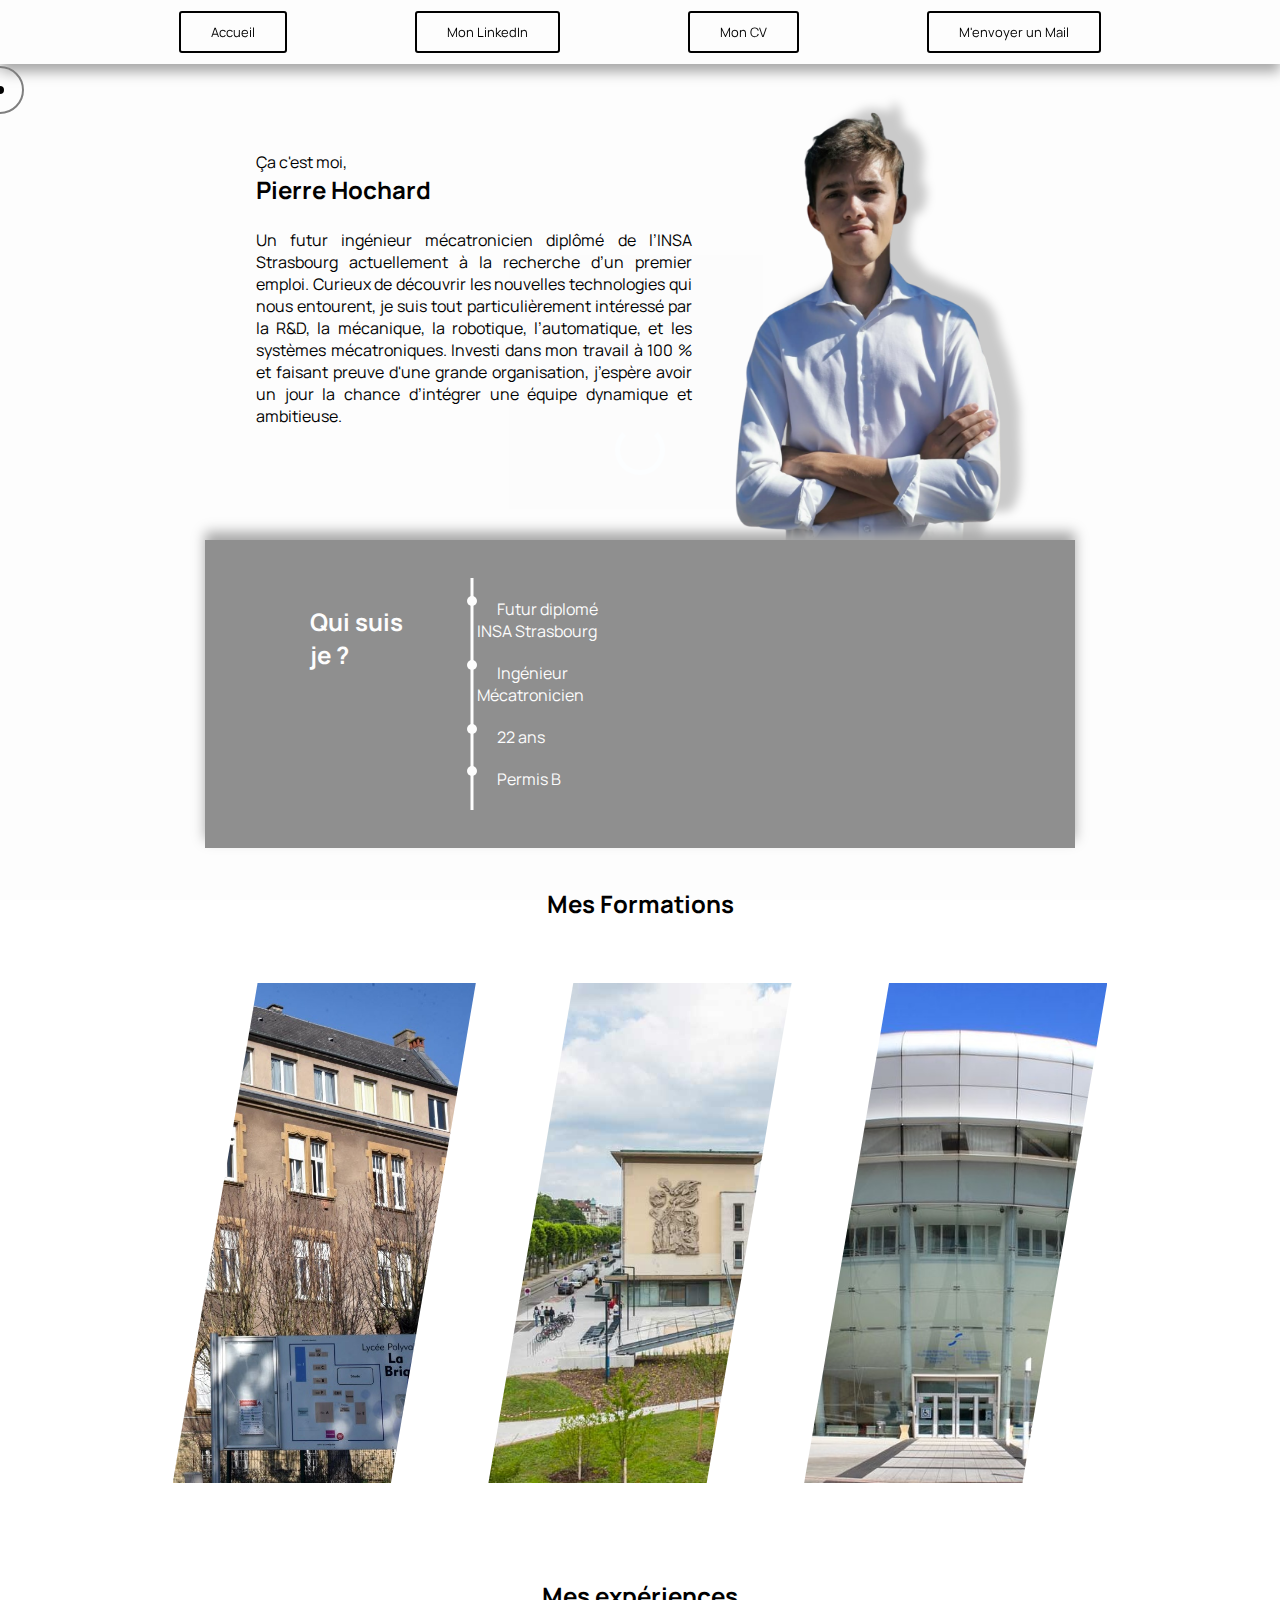
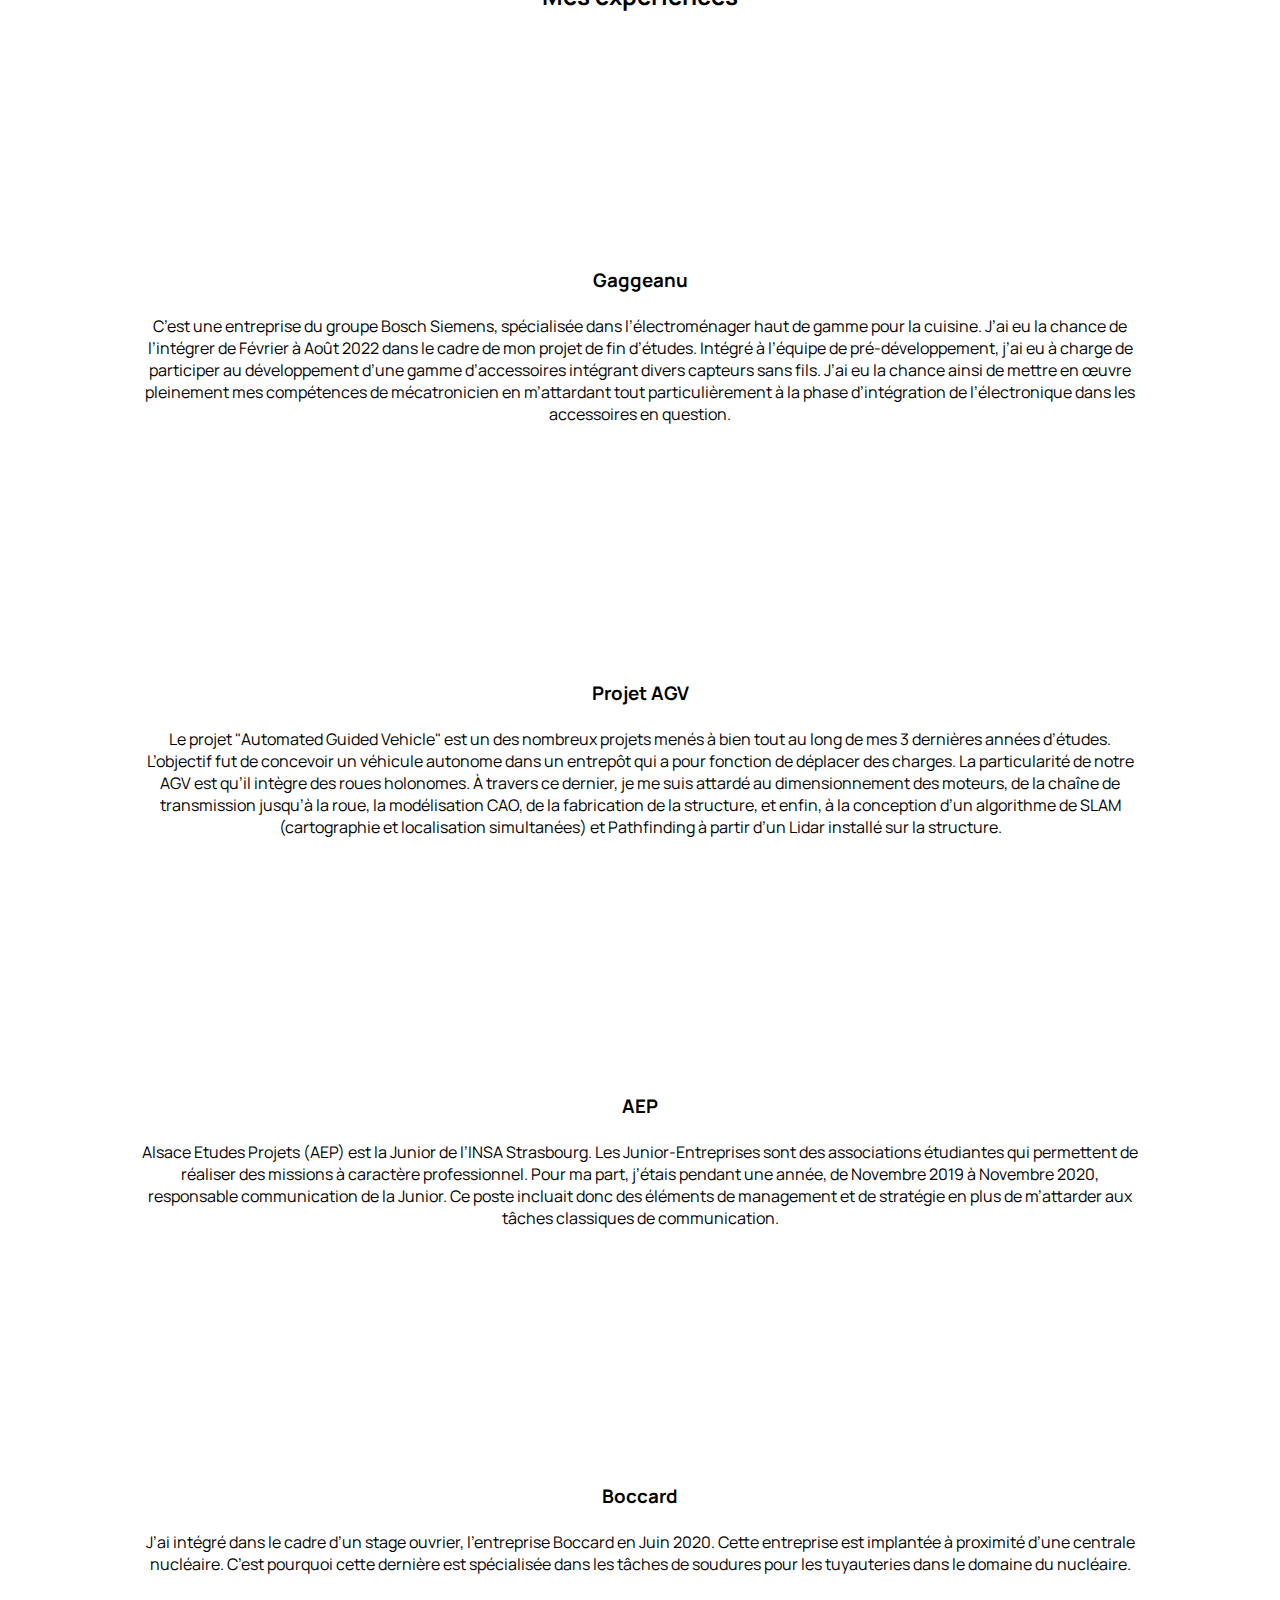
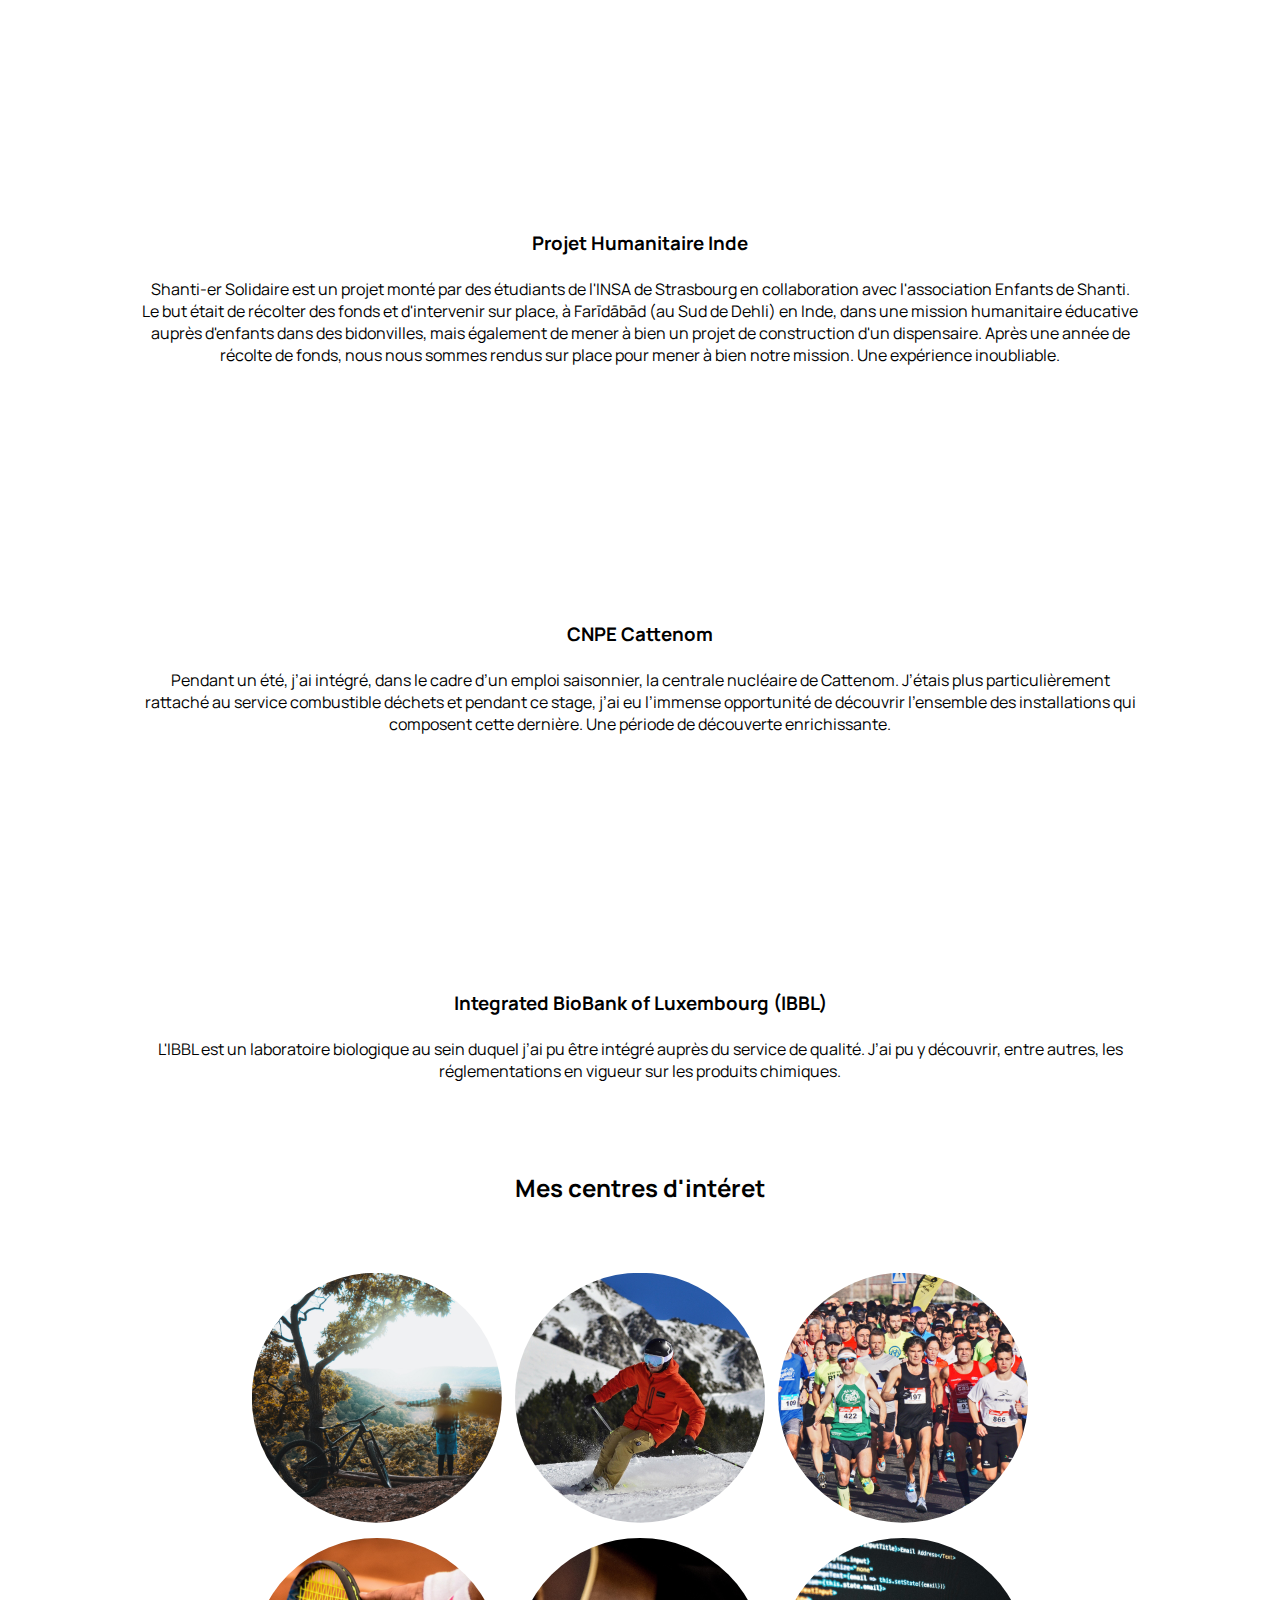
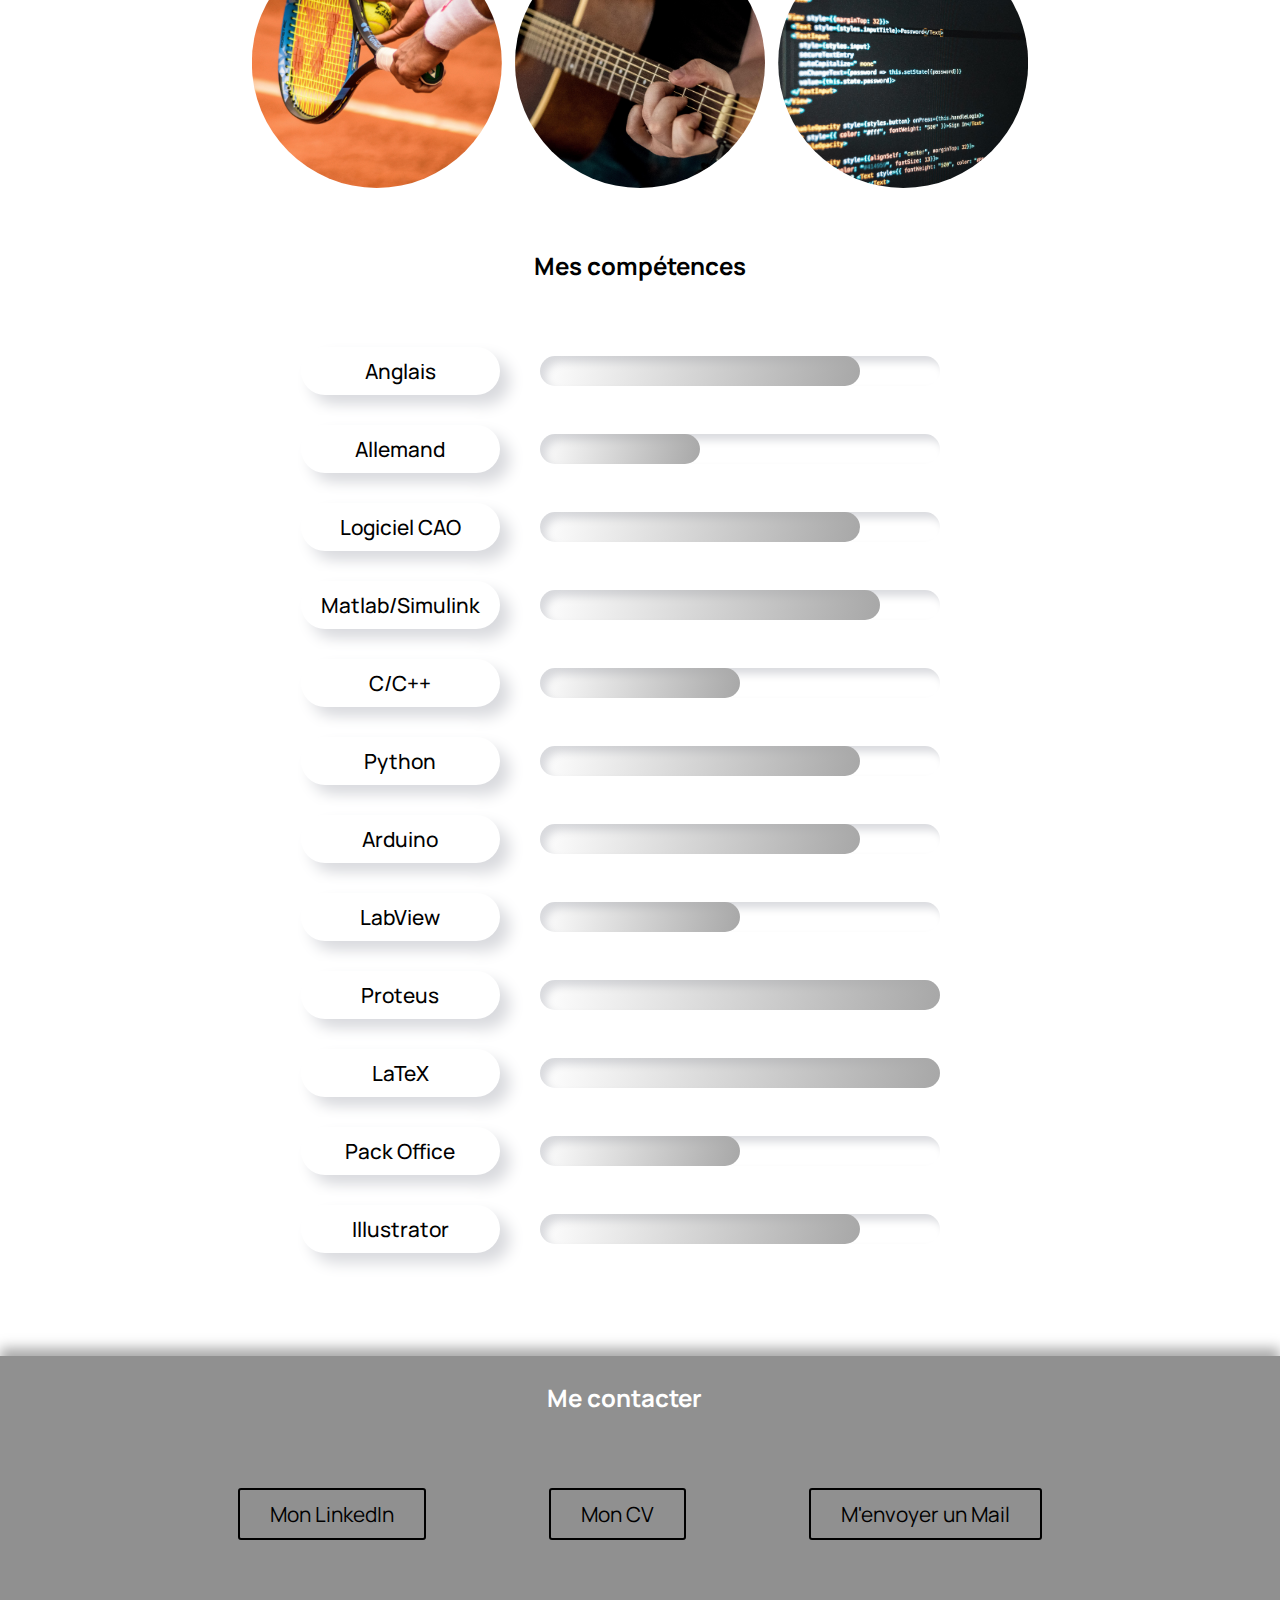
<file: main.html>
<!DOCTYPE html>
<html lang="fr">
<head>
    <meta charset="UTF-8">

    <title>Pierre Hochard</title>

    <link rel="preconnect" href="https://fonts.googleapis.com">
    <link rel="preconnect" href="https://fonts.gstatic.com" crossorigin>
    <link href="https://fonts.googleapis.com/css2?family=Manrope:wght@200;400;600;800&display=swap" rel="stylesheet">

    <link href="style.css" rel="stylesheet">

    <link rel="shortcut icon" type="image/x-icon" href="images/icone.ico" />

    <script src="https://cdnjs.cloudflare.com/ajax/libs/jquery/3.6.0/jquery.min.js"></script>

    <!-- Global site tag (gtag.js) - Google Analytics -->
    <script async src="https://www.googletagmanager.com/gtag/js?id=G-4M8GKXW0F8"></script>
    <script>
    window.dataLayer = window.dataLayer || [];
    function gtag(){dataLayer.push(arguments);}
    gtag('js', new Date());

    gtag('config', 'G-4M8GKXW0F8');
    </script>


</head>
<body>

    <div class="loader-container">
        <div class="loader"></div>
    </div>

    <div class="cursorback"></div>
    <div class="cursor"></div>

    <div class="main">
        <div class="nav-bar">
            <a href="index.html" class="btn">Accueil</a>
            <a href="https://www.linkedin.com/in/pierre-hochard-120b07200/" class="btn" target="_blank">Mon LinkedIn</a>
            <a href="HOCHARD_Pierre_CV_compressed.pdf" class="btn" target="_blank">Mon CV</a>
            <a href="mailto:p.hochard@laposte.net" class="btn">M'envoyer un Mail</a>
        </div>
    </div>

    <div class="container-P1">
        <img src="images/Photo_Sans_Fond.png" alt="Photo de profil" height="500">
        <div class="texteP1">
            <p>Ça c'est moi,</p>
            <h2>Pierre Hochard</h2>        
            <div class="description">
                <p>Un futur ingénieur mécatronicien diplômé de l’INSA Strasbourg actuellement à la recherche d’un premier emploi. Curieux de découvrir les nouvelles technologies qui nous entourent, je suis tout particulièrement intéressé par la R&D, la mécanique, la robotique, l’automatique, et les systèmes mécatroniques. Investi dans mon travail à 100 % et faisant preuve d'une grande organisation, j’espère avoir un jour la chance d’intégrer une équipe dynamique et ambitieuse.</p>
            </div>
        </div>
    </div>

    <div class="container-P2">
        <div class="texteP2">
            <h2>Qui suis je ?</h2>
            <div class="liste">
                <div class="line"></div>
                <div class="bullet"></div>
                <div class="item">Futur diplomé INSA Strasbourg</div>
                <div class="bullet"></div>
                <div class="item">Ingénieur Mécatronicien</div>
                <div class="bullet"></div>
                <div class="item">22 ans</div>
                <div class="bullet"></div>
                <div class="item">Permis B</div>
            </div>            
        </div>
    </div>

    <div class="container-P3">
        <div class="texteP3">
            <h2>Mes Formations</h2>
            <div class="descriptions">
                <a href="https://labriquerie.net/portfolio/bac_general/" target="_blank" style="text-decoration:none">
                <div class="Briquerie">
                    <div class="texte">
                    <h3>La Briquerie Thionville</h3><br>Bac Série Scientifique<br><em>Mention très bien</em><br><em>2017</em>
                    </div>
                </div>
                </a>
                <a href="http://www.insa-strasbourg.fr/fr/mecatronique/" target="_blank" style="text-decoration:none">
                <div class="INSA">
                    <div class="texte">
                    <h3>INSA Strasbourg</h3><br>Ingénieur Mécatronicien<br><em>2017-2022</em>
                    </div>
                </div>
                </a>
                <a href="https://www.master-iriv.fr/" target="_blank" style="text-decoration:none">
                <div class="TPS">
                    <div class="texte">
                    <h3>Telecom Physique Strasbourg</h3><br>M2 Master IRIV <br>Automatique Robotique<br><em>2021-2022</em>
                    </div>
                </div>
                </a>
            </div>
        </div>       

    </div>
    <div class="container-P4">
        <h2>Mes expériences</h2>
        <div class="caroussel">
            <div class="Gaggenau">
                <img src="images/Gaggenau.jpg" alt="" height="200px" class="reveal">
                <h3>Gaggeanu</h3><br><p>C’est une entreprise du groupe Bosch Siemens, spécialisée dans l’électroménager haut de gamme pour la cuisine. J’ai eu la chance de l’intégrer de Février à Août 2022 dans le cadre de mon projet de fin d’études. Intégré à l’équipe de pré-développement, j’ai eu à charge de participer au développement d’une gamme d’accessoires intégrant divers capteurs sans fils. J’ai eu la chance ainsi de mettre en œuvre pleinement mes compétences de mécatronicien en m’attardant tout particulièrement à la phase d’intégration de l’électronique dans les accessoires en question.</p>
            </div>
            
            <div class="AGV">
                <img src="images/AGV.jpg" alt="" height="200px" class="reveal">
                <h3>Projet AGV</h3><br><p>Le projet "Automated Guided Vehicle" est un des nombreux projets menés à bien tout au long de mes 3 dernières années d’études. L’objectif fut de concevoir un véhicule autonome dans un entrepôt qui a pour fonction de déplacer des charges. La particularité de notre AGV est qu’il intègre des roues holonomes. À travers ce dernier, je me suis attardé au dimensionnement des moteurs, de la chaîne de transmission jusqu’à la roue, la modélisation CAO, de la fabrication de la structure, et enfin, à la conception d’un algorithme de SLAM (cartographie et localisation simultanées) et Pathfinding à partir d’un Lidar installé sur la structure.  </p>
            </div>
        
            <div class="AEP">
            <img src="images/AEP.png" alt="" height="200px" class="reveal"> 
            <h3>AEP</h3><br><p>Alsace Etudes Projets (AEP) est la Junior de l’INSA Strasbourg. Les Junior-Entreprises sont des associations étudiantes qui permettent de réaliser des missions à caractère professionnel. Pour ma part, j’étais pendant une année, de Novembre 2019 à Novembre 2020, responsable communication de la Junior. Ce poste incluait donc des éléments de management et de stratégie en plus de m’attarder aux tâches classiques de communication.</p>
            </div> 

            <div class="Boccard">
                <img src="images/Boccard.png" alt="" height="200px" class="reveal"> 
                <h3>Boccard</h3><br><p>J’ai intégré dans le cadre d’un stage ouvrier, l’entreprise Boccard en Juin 2020. Cette entreprise est implantée à proximité d’une centrale nucléaire. C’est pourquoi cette dernière est spécialisée dans les tâches de soudures pour les tuyauteries dans le domaine du nucléaire.</p>
            </div>
            
            <div class="Inde">
                <img src="images/Inde.jpg" alt="" height="200px" class="reveal"> 
                <h3>Projet Humanitaire Inde</h3><br><p>Shanti-er Solidaire est un projet monté par des étudiants de l'INSA de Strasbourg en collaboration avec l'association Enfants de Shanti. Le but était de récolter des fonds et d'intervenir sur place, à Farīdābād (au Sud de Dehli) en Inde, dans une mission humanitaire éducative auprès d'enfants dans des bidonvilles, mais également de mener à bien un projet de construction d'un dispensaire. Après une année de récolte de fonds, nous nous sommes rendus sur place pour mener à bien notre mission. Une expérience inoubliable.</p>
            </div>
            
            <div class="EDF">
                <img src="images/EDF.jpg" alt="" height="200px" class="reveal" class="reveal"> 
                <h3>CNPE Cattenom</h3><br><p>Pendant un été, j’ai intégré, dans le cadre d’un emploi saisonnier, la centrale nucléaire de Cattenom. J’étais plus particulièrement rattaché au service combustible déchets et pendant ce stage, j’ai eu l’immense opportunité de découvrir l’ensemble des installations qui composent cette dernière. Une période de découverte enrichissante.</p>
            </div>

            <div class="IBBL">
                <img src="images/IBBL.jpg" alt="" height="200px" class="reveal"> 
                <h3>Integrated BioBank of Luxembourg (IBBL)</h3><br><p>L'IBBL est un laboratoire biologique au sein duquel j’ai pu être intégré auprès du service de qualité. J’ai pu y découvrir, entre autres, les réglementations en vigueur sur les produits chimiques.</p>
            </div>  


        </div>
    </div>

    <div class="container-P5">
        <h2>Mes centres d'intéret</h2>
        <div class="caroussel">
            <img src="images/VTT.jpg" alt="" height=250>
            <img src="images/Ski.jpg" alt="" height=250>
            <img src="images/Running.jpg" alt="" height=250>
            <img src="images/Tennis.jpg" alt="" height=250>
            <img src="images/Guitare.jpg" alt="" height=250>
            <img src="images/Dev.jpg" alt="" height=250>
        </div>
    </div>



    <div class="container-P6">
        <h2>Mes compétences</h2>

        <div class="skill">
            <div class="name">
                <span>Anglais</span>
                <span>Allemand</span>
                <span>Logiciel CAO</span>
                <span>Matlab/Simulink</span>
                <span>C/C++</span>
                <span>Python</span>
                <span>Arduino</span>
                <span>LabView</span>
                <span>Proteus</span>
                <span>LaTeX</span>
                <span>Pack Office</span>
                <span>Illustrator</span>
            </div>
            <div class="bar-container">
                <div class="bar"><div class="progress"></div></div>
                <div class="bar"><div class="progress"></div></div>
                <div class="bar"><div class="progress"></div></div>
                <div class="bar"><div class="progress"></div></div>
                <div class="bar"><div class="progress"></div></div>
                <div class="bar"><div class="progress"></div></div>
                <div class="bar"><div class="progress"></div></div>
                <div class="bar"><div class="progress"></div></div>
                <div class="bar"><div class="progress"></div></div>
                <div class="bar"><div class="progress"></div></div>
                <div class="bar"><div class="progress"></div></div>
                <div class="bar"><div class="progress"></div></div>
            </div>
        </div>

    </div>

    <div class="container-P7">
        <h2>Me contacter</h2>
        <div class="footer">
            <a href="https://www.linkedin.com/in/pierre-hochard-120b07200/" class="btn" target="_blank">Mon LinkedIn</a>
            <a href="HOCHARD_Pierre_CV_compressed.pdf" class="btn" target="_blank">Mon CV</a>
            <a href="mailto:pierre.hochard@insa-strasbourg.fr" class="btn">M'envoyer un Mail</a>
        </div>
    </div>

    <script src="app.js"></script>
    <script>
        $(window).on("load",function(){
            $(".loader-container").fadeOut(1000);
        });
    </script>
    
</body>
</html>
</file>
<file: style.css>
*, ::before, ::after{
    box-sizing: border-box;
    margin: 0;
    padding: 0;
}

html {
    font-family: 'Manrope', sans-serif;
}

body{
    width: 100%;
    height: 100vh;
    cursor: none;
}

/*Page d'acceuill*/

.acceuil{
    width: 100%;
    height: 100%;
    background: #333;
    background: url('images/background_acceuil.jpeg');
    background-size: cover;
    background-repeat: no-repeat;
    background-position: center;
    cursor: none;
}

.acceuil h1{
    font-size: 50px;
    padding-top: 15%;
    padding-left: 13%;
    color: white;
}

.btn-container{
    margin-top: 50px;
}

.acceuil .btn{
    margin-left: 13%;
    margin-top: 10%;
    color: white;
    background: transparent;
    text-decoration: none;
    padding: 10px 30px; 
    border-radius: 3px;
    border: 2px solid white;
    transition: all 0.5s ease-in-out;
}
.acceuil .btn:hover{
    background: white;
    color: black;
}

/*Page Principale*/

/*Load Page*/

.loader-container{
    width: 100%;
    height: 100vh;
    top: 0;
    left: 0;
    background-color: #333;
    position: fixed;
    z-index: 100;
    display: flex;
    align-items: center;
    justify-content: center;
}

.loader{
    width: 50px;
    height: 50px;
    border: 5px solid;
    color: #3498db;
    border-radius: 50%;
    border-top-color: transparent;
    animation: loader 1.2s linear infinite;
}

@keyframes loader{
    25%{
        color: #2ecc71;
    }
    50%{
        color: #f1c40f;
    }
    75%{
        color: #e74c3c;
    }
    to{
        transform: rotate(360deg);
    }
}

/*Cursor*/

.cursor{
    width: 0.5rem;
    height:  0.5rem;
    background-color: black;
    border-radius: 50%;
    position: absolute;
    transform: translate(-50%,-50%);
    pointer-events: none;
    z-index: 10;
    
}

.cursorback{
    width: 3rem;
    height:  3rem;
    border: 2px solid gray;
    border-radius: 50%;
    position: absolute;
    transform: translate(-50%,-50%);
    pointer-events: none;
    transition: all 0.1s ease;
    z-index: 10;
    backdrop-filter: blur(2px);   
    overflow: hidden;
}

.link-grow{
    background-color: #e74c3c;
}

/*Nav bar*/

.nav-bar{
    z-index: 2;
    display: flex;
    align-items: center;
    justify-content: center;
    position: fixed;
    background: white;
    top: 0px;
    left:0;
    width: 100%;
    height: 4rem;
    margin: 0;
    box-shadow: 0px 8px 12px #aaa;
}

.btn{
    color: black;
    background: transparent;
    text-decoration: none;
    padding: 10px 30px; 
    border-radius: 3px;
    border: 2px solid black;
    transition: all 0.5s ease-in-out;
    margin: 0 5%;
    font-size: small;    
    cursor:none;
}
.btn:hover{
    background: black;
    color: white;
}

/*Page 1*/

.container-P1{
    margin-top: 7%;
    margin-left: 20%;
    margin-right: 20%;
    display: block;
    height: 50%;
    width: 60%;
}

.container-P1 img{
    filter: drop-shadow(20px -10px 5px rgba(0,0,0,.2));
    float: right;
    
}

.container-P1 .texteP1{
   padding-top: 8%;
}

.container-P1 h2{
    width: fit-content;
    margin: 0;
    
}

.container-P1 p{
    width: fit-content;
}

.container-P1 .description{
    margin: 3% auto;
    text-align: justify;
}

/*Page 2*/

.container-P2{
    height: fit-content;
    padding: 3%;
    margin: auto 16% ;
    box-shadow: 0px -8px 12px #aaa;
    position: relative;
    background:rgb(144, 144, 144);
    display: block;
    color: white;
    
}

.texteP2{
    display: flex;
    justify-content: center;

}

.container-P2 h2{    
    padding-right: 10%;
    padding-left: 5%;
    padding-top: 6%;
    width: 40%;
}

.container-P2 .liste{
    padding: 10px;
    width: 40%;
    background: linear-gradient(to right, white 3px, transparent 0);
    background-position: 3.5px;
    padding-left: 0;
}

.container-P2 .item{
    padding: 10px;
}

.container-P2 .bullet{
    float:left;
    margin-right:20px;
    background:white;
    height:10px;
    width:10px;
    line-height:30px;
    border-radius:100px;
    margin-top: 5%;
}

/*Page 3*/

.container-P3{
    height: fit-content;
    padding: 3%;
    margin: auto 16% ;
    display: block;
    text-align: center;
    margin-top: 1%;
}

.container-P3 .descriptions{
    display: grid;
    grid-template-columns: 1fr 1fr 1fr;
}


.container-P3 .Briquerie, .container-P3 .INSA, .container-P3 .TPS{
    margin: 2%;
    margin-top: 20%;
    height: 500px;
    padding-top: 180px;
    padding-left: 100px;
    padding-right: 100px;
    transition: 0.5s ease-in-out;
}

.container-P3 .Briquerie{
    background-image: url("images/Formation1.jpg");
    background-size: cover;
    clip-path: polygon(28% 0, 100% 0%, 72% 100%, 0% 100%);
}
.container-P3 .INSA{
    background-image: url("images/Formation2.jpg");
    background-size: cover;
    clip-path: polygon(28% 0, 100% 0%, 72% 100%, 0% 100%);
}
.container-P3 .TPS{
    background-image: url("images/Formation3.jpg");
    background-size: cover;
    clip-path: polygon(28% 0, 100% 0%, 72% 100%, 0% 100%);
}

.container-P3 .Briquerie:hover, .container-P3 .INSA:hover, .container-P3 .TPS:hover{
    transform: scale(1.1);    
    cursor:none;
        
}

.container-P3 .Briquerie:hover{
    background-image: url("images/Formation1_BW.jpg");
}
.container-P3 .INSA:hover{
    background-image: url("images/Formation2_BW.jpg");
}
.container-P3 .TPS:hover{
    background-image: url("images/Formation3_BW.jpg"); 
}

.container-P3 .texte{    
    background: transparent;
    color: transparent;
    transition: 0.5s ease-in-out;
}

.container-P3 .Briquerie:hover .texte, .container-P3 .INSA:hover .texte, .container-P3 .TPS:hover .texte{
    background-color: rgb(144, 144, 144);
    color: white;
}

/*Page 4*/

.container-P4{

    height: fit-content;
    padding: 3%;
    text-align: center;
    margin-top: 1%;
    display: block;
    text-align: center;
    margin-right: 8%;
    margin-left: 8%;
}

.container-P4 .caroussel{
    margin-top: 5%;
    text-align: center;
}

.container-P4 .caroussel p{
    height: 200px;
}

.container-P4 .AGV, .container-P4 .Boccard, .container-P4 .EDF {
    text-align: justify;
    margin-bottom: 5%;
}
.container-P4 .AGV img, .container-P4 .Boccard img, .container-P4 .EDF img{
    float: left;
    margin-right: 10%;
    box-shadow: 0px 0px 20px 0px rgba(189,189,189,0.75);
     
}

.container-P4 .Gaggenau, .container-P4 .AEP,  .container-P4 .Inde, .container-P4 .IBBL{
    text-align: justify;
    margin-bottom: 5%;
}
.container-P4 .Gaggenau img, .container-P4 .AEP img,  .container-P4 .Inde img, .container-P4 .IBBL img{
    margin-left: 10%;
    float: right;
    box-shadow: 0px 0px 20px 0px rgba(189,189,189,0.75); 
       
}

.reveal {
opacity: 0;
}
  
.AGV .reveal.active, .Boccard .reveal.active, .EDF .reveal.active {
opacity: 1;
animation: fade-left 0.7s ease-in;
}
.Gaggenau .reveal.active, .AEP .reveal.active, .Inde .reveal.active, .IBBL .reveal.active {
opacity: 1;
animation: fade-right 0.7s ease-in;
}


@keyframes fade-right {
    0% {
      transform: translateX(30%);
    }
    100% {
      transform: translateX(0);
    }
}
@keyframes fade-left {
    0% {
      transform: translateX(-30%);
    }
    100% {
      transform: translateX(0);
    }
}

/*Page 5*/

.container-P5{
    display: block;
    width: 100%;
    text-align: center;
    height: fit-content;
}

.container-P5 .caroussel{
    margin-top: 5%;
}

.container-P5 .caroussel img{
    clip-path: circle(50% at 50% 50%);
    margin: 0.5%;
}

/*Page 6*/

.container-P6{
    display: block;
    width: 100%;
    text-align: center;
    height: fit-content;
    margin-top: 4%;
}

.container-P6 .skill{
    margin-top: 2%;
    display: flex;
    align-items: center;
    justify-content: center;
}

.container-P6 .skill .name{
    display: flex;
    flex-direction: column;
    font-size: 1.3em;
    font-weight: 500;
}

.container-P6 .skill .name span{
    margin: 15px 0;
    box-shadow:9.91px 9.91px 15px #d9dade, -9.91px -9.91px 15px #FFFFFF;
    padding: 10px 20px;
    text-align: center;
    border-radius: 50px;
    border: 5pxsolid #ebecf0;
}

.container-P6 .skill .bar-container .bar{
    width: 400px;
    height: 30px;
    margin: 48px 40px;
    border-radius: 20px;
    box-shadow: inset 6px 6px 8px #d9dade, inset -6px -6px 8px #FFFFFF;
}

.container-P6 .skill .bar-container .bar .progress{
    height: 100%;
    background: linear-gradient(102deg, rgba(0,0,0,0) 0%, rgba(167,167,167,1) 100%);
    border-radius: 20px;
}

.container-P6 .skill .bar-container .bar:nth-child(1) .progress{
    width: 80%;
}
.container-P6 .skill .bar-container .bar:nth-child(2) .progress{
    width: 40%;
}
.container-P6 .skill .bar-container .bar:nth-child(3) .progress{
    width: 80%;
}
.container-P6 .skill .bar-container .bar:nth-child(4) .progress{
    width: 85%;
}
.container-P6 .skill .bar-container .bar:nth-child(5) .progress{
    width: 50%;
}
.container-P6 .skill .bar-container .bar:nth-child(6) .progress{
    width: 80%;
}
.container-P6 .skill .bar-container .bar:nth-child(7) .progress{
    width: 80%;
}
.container-P6 .skill .bar-container .bar:nth-child(8) .progress{
    width: 50%;
}
.container-P6 .skill .bar-container .bar:nth-child(9) .progress{
    width: 100%;
}
.container-P6 .skill .bar-container .bar:nth-child(10) .progress{
    width: 100%;
}
.container-P6 .skill .bar-container .bar:nth-child(11) .progress{
    width: 50%;
}
.container-P6 .skill .bar-container .bar:nth-child(12) .progress{
    width: 80%;
}

/*Page 7*/

.container-P7{
    display: block;
    text-align: center;
    margin-top: 5%;
    height: 350px;
    width: 100%;
    color: white;
    padding: 2%;
    box-shadow: 0px -8px 12px #aaa;
    background:rgb(144, 144, 144);
}

.container-P7 .footer{
    display: flex;
    align-items: center;
    justify-content: center;
    margin-top: 6%;
}

.container-P7 .footer .btn{
    font-size: 1.3rem;
}

.container-P7 h2{
    padding-right: 2.5%;
}

/* ScrollBar */

*::-webkit-scrollbar {
    width: 16px;
    background-color: white;
}

*::-webkit-scrollbar-track {
    border-radius: 8px;
}

*::-webkit-scrollbar-thumb {
    height: 56px;
    border-radius: 8px;
    border: 4px solid transparent;
    background-clip: content-box;
    background-color: rgb(153, 151, 151);
}

*::-webkit-scrollbar-thumb:hover {
    background-color: rgb(194, 194, 194);
}


/*--Responsive--*/


@media screen and (max-width : 1700px) {
    .container-P3 .texte{
        font-size: 0.8em;
    }

    .container-P3 {
        margin: auto 10%;
    }

    .container-P4 .caroussel{
        text-align: center;
    }
    .container-P4 .caroussel img{
        float: none;
        margin: 0;
    }
    .container-P4 .caroussel>*{
        margin: 0;
        text-align: center;
    }
    .container-P4 .caroussel p{
        height: fit-content;
        margin-bottom: 5%;
    }

    .container-P5 .caroussel{
        width: 80%;
        margin-left: 10%;
    }

}

@media screen and (max-width : 1100px) {
    .container-P3 {
        margin: auto 5%;
    }

    .container-P2 h2{
        padding-left: 0;
        padding-right: 2%;
    }

}

@media screen and (max-width : 950px) {
    .container-P3 {
        margin: auto 0;
    }

    .container-P5 img{
        height: 150px;
    }
    
}

@media screen and (max-width : 880px) {

    .container-P1{
        text-align: center;
        margin-top: 10%;
        height: fit-content;
    }

    .container-P1 img{
        height: 300px;
        float: none;
        left: auto;
    }

    .container-P1 .texteP1{
        padding: 0;
    }

    .container-P2{
        margin-top: 8%;
    }

    .container-P3 .descriptions{
        display: block;
    }

    .container-P3 .Briquerie{
        margin-top: 5%;
    }

    .container-P3 .TPS{
        margin-bottom: 15%;
    }

    .container-P3 .Briquerie, .container-P3 .INSA, .container-P3 .TPS{
        background-position: 50%;
        clip-path: none;
        height: 100px;
    }

    .container-P3 .Briquerie:hover, .container-P3 .INSA:hover, .container-P3 .TPS:hover{
        transform: none;    
        cursor:none;       
    }    
        
    .container-P3 .Briquerie .texte, .container-P3 .INSA .texte, .container-P3 .TPS .texte{
        background-color: rgb(144, 144, 144);
        color: white;
    }

}

@media screen and (max-width : 880px){
    .container-P4 .caroussel img{
        width: 80%;
        height: auto;
    }

    .container-P6 .skill .name{
        font-size: 0.975em;
    }

    .container-P6 .skill .name span{
        margin: 11.25px 0;
        padding: 7.5px 15px;
    }
    
    .container-P6 .skill .bar-container .bar{
        width: 300px;
        height: 22.5px;
        margin: 36px 30px;
    }
    .container-P7 .footer .btn{
        font-size: 1rem;
    }
}


@media screen and (max-height : 880px) {
    .container-P1 img{
        height: 300px;
    }
    .container-P1{
        height: 300px;
    }

}

@media  screen and (max-aspect-ratio : 1/1) {

    .cursor, .cursorback{
        opacity: 0;
    }

    .acceuil h1{
        padding-top: 40%;
        width: 78%;
    }

    .acceuil .btn-container{
        margin-top: 30%;
    }
    
    .acceuil .btn{
        margin-left: 13%;
        margin-top: 10%;
        padding: 10px 30px; 
        font-size: 2rem;
    }

    .nav-bar{
        height: 10rem;
    }
    .btn{
        font-size:x-large;
        text-align: center;
    }

    .container-P1{
        margin-top: 25%;
        text-align: left;
        font-size: 34px;
        width: 90%;
        margin-left: 5%;
    }


    .container-P2{
        margin: 0;
        width: 100%;
        font-size: 34px;
        text-align: center;
    }
    .container-P2 h2{
        padding-right: 6%;
    }

    .container-P2 .liste{
        background: none;
    }

    .container-P2 .bullet{
        opacity: 0;
    }

    .container-P3 .descriptions{
        display: block;
        font-size: 34px;
    }

    .container-P3 .Briquerie{
        margin-top: 5%;
        margin-bottom: 30%;
    }

    .container-P3 .TPS{
        margin-top: 25%;
        margin-bottom: 25%;
    }

    .container-P3 .Briquerie, .container-P3 .INSA, .container-P3 .TPS{
        background-position: 50%;
        clip-path: none;
        height: 100px;
    }

    .container-P3 .Briquerie:hover, .container-P3 .INSA:hover, .container-P3 .TPS:hover{
        transform: none;    
        cursor:none;       
    }    
        
    .container-P3 .Briquerie .texte, .container-P3 .INSA .texte, .container-P3 .TPS .texte{
        background-color: rgb(144, 144, 144);
        color: white;
    }

    .container-P4 .caroussel p{
        font-size: medium;
        text-align: justify;
    }

    .container-P4 .caroussel div{
        margin-top: 15%;
    }

}
</file>
